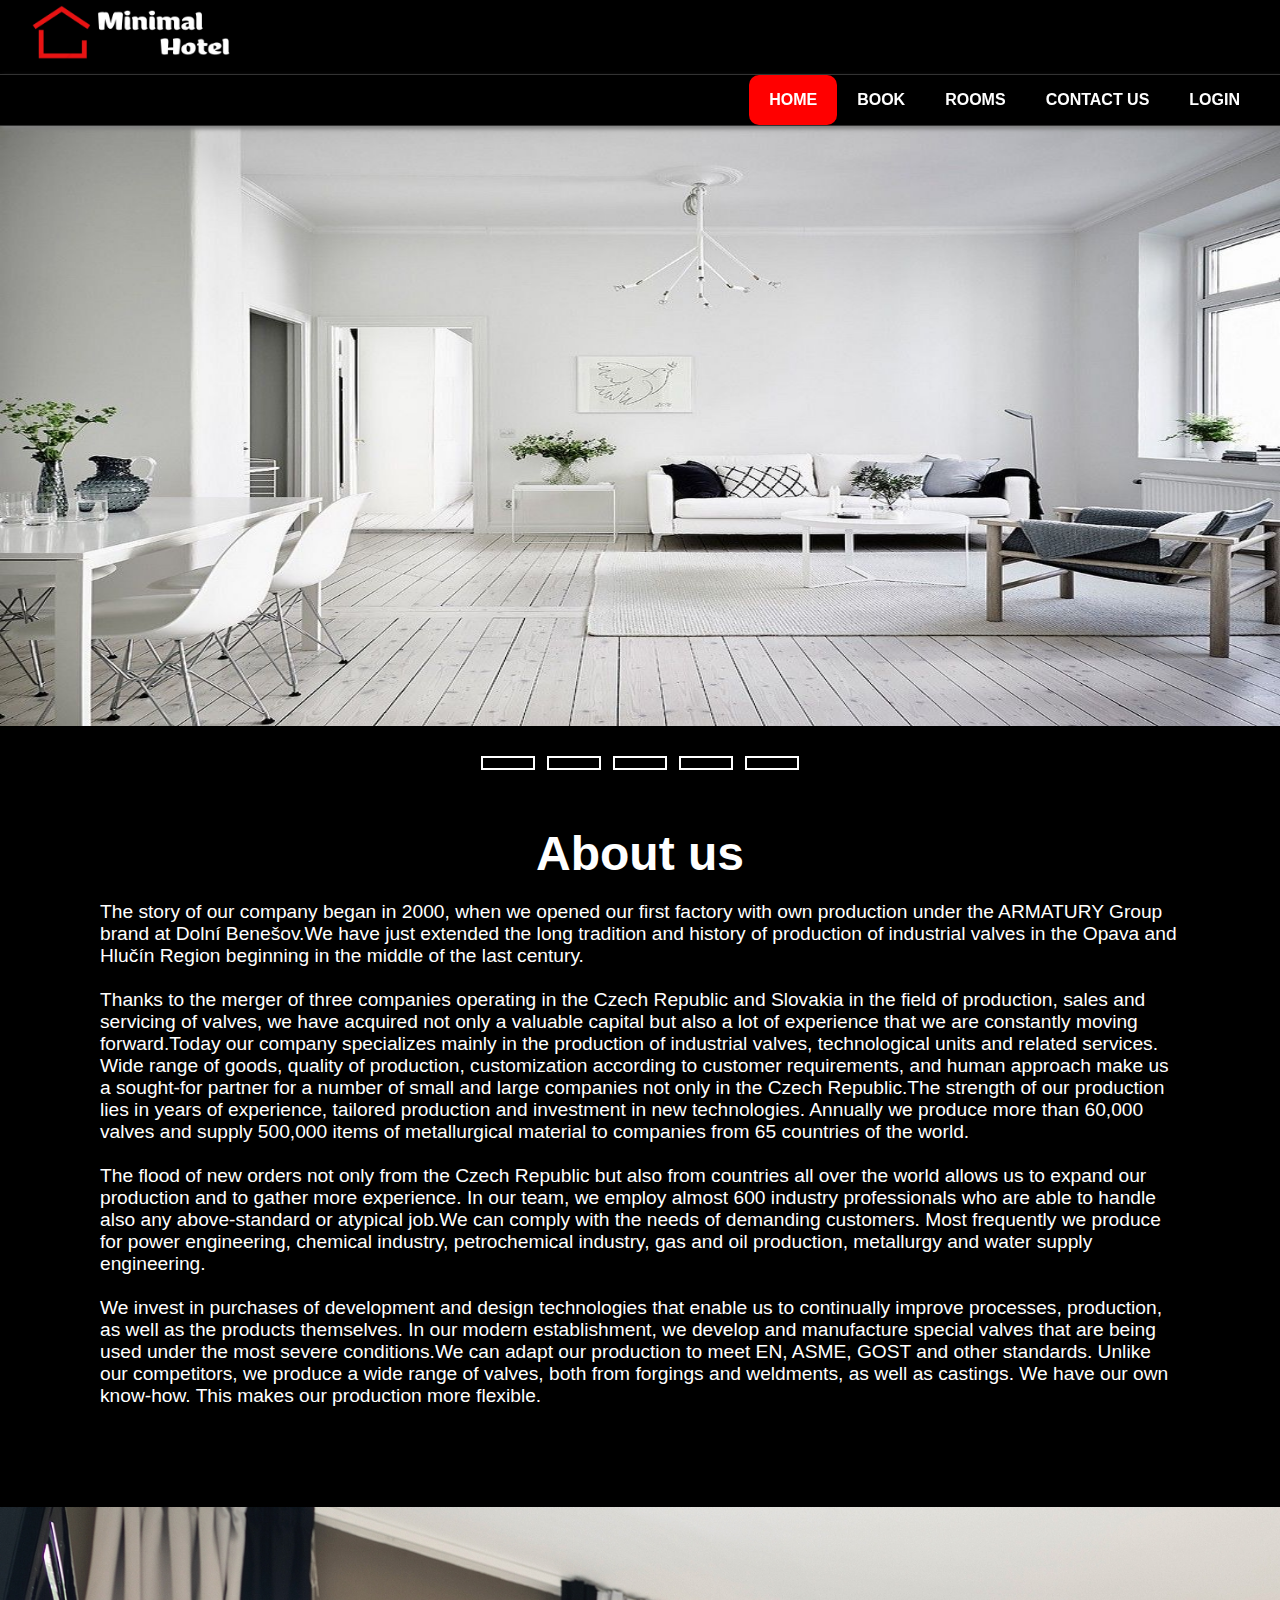
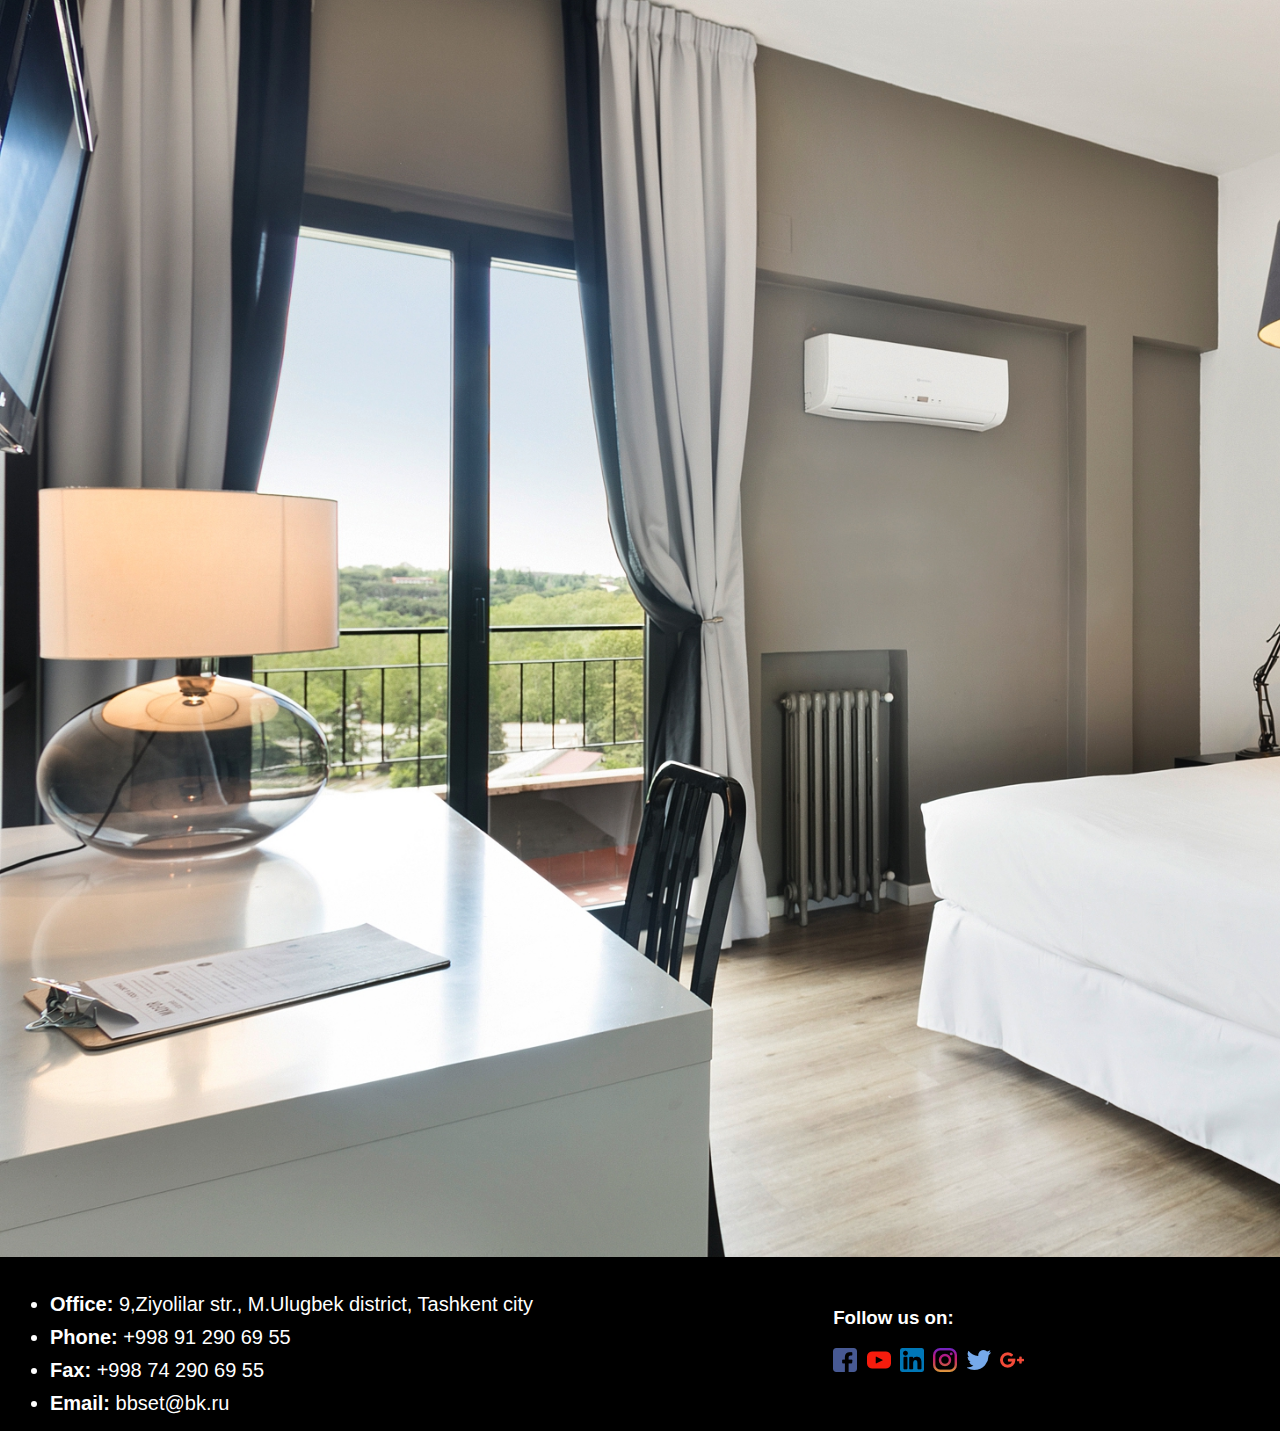
<file: index.html>
<!DOCTYPE html>
<html>
<head>
	<title>Welcome to Minimal Hotel</title>
	<link rel="stylesheet" type="text/css" href="css/style.css">
</head>
<body>

	<header>
		<a href="index.html"><img src="img/lg.jpg" id="logo" ></a>
	</header>

	<nav>
		<ul>
			<li class="active"><a href="index.html" >Home</a></li>
			<li ><a href="book.html" >Book</a></li>
			<li ><a href="rooms.html">Rooms</a></li>
			<li ><a href="contactus.html" >Contact us</a></li>
			<li ><a href="login.html" >Login</a></li>
  		</ul>
	</nav>
	<script
  src="https://code.jquery.com/jquery-3.4.1.js"></script>
	<script type="text/javascript">
		$(document).on('Click', 'ul li', function(){
			$(this).addClass('active').siblings().removeClass('active')
		})
	</script>
		<section class="sec1">
			<section class="sec1">
			<div class="slides">
        <input type="radio" name="r" id="r1" checked>
        <input type="radio" name="r" id="r2">
        <input type="radio" name="r" id="r3">
        <input type="radio" name="r" id="r4">
        <input type="radio" name="r" id="r5">
        <div class="slide s1">
          <img src="img/photo1.jpg" alt="">
        </div>
        <div class="slide">
          <img src="img/photo2.jpg" alt="">
        </div>
        <div class="slide">
          <img src="img/photo3.jpg" alt="">
        </div>
        <div class="slide">
          <img src="img/photo4.jpg" alt="">
        </div>
        <div class="slide">
          <img src="img/photo5.jpg" alt="">
        </div>
      </div>

      <div class="navigation">
        <label for="r1" class="bar"></label>
        <label for="r2" class="bar"></label>
        <label for="r3" class="bar"></label>
        <label for="r4" class="bar"></label>
        <label for="r5" class="bar"></label>
      </div>
		</section>
		</section>

		<section class="sec2">
		<h1>About us</h1>
		<p>
			The story of our company began in 2000, when we opened our first factory with own production under the ARMATURY Group brand at Dolní Benešov.We have just extended the long tradition and history of production of industrial valves in the Opava and Hlučín Region beginning in the middle of the last century.<br><br> Thanks to the merger of three companies operating in the Czech Republic and Slovakia in the field of production, sales and servicing of valves, we have acquired not only a valuable capital but also a lot of experience that we are constantly moving forward.Today our company specializes mainly in the production of industrial valves, technological units and related services. Wide range of goods, quality of production, customization according to customer requirements, and human approach make us a sought-for partner for a number of small and large companies not 	only in the Czech Republic.The strength of our production lies in years of experience, tailored production and investment in new technologies. Annually we produce more than 60,000 valves and supply 500,000 items of metallurgical material to companies from 65 countries of the world.<br><br>
 			The flood of new orders not only from the Czech Republic but also from countries all over the world allows us to expand our production and to gather more experience. In our team, we employ almost 600 industry professionals who are able to handle also any above-standard or atypical job.We can comply with the needs of demanding customers. Most frequently we produce for power engineering, chemical industry, petrochemical industry, gas and oil production, metallurgy and water supply engineering.<br><br>
 			We invest in purchases of development and design technologies that enable us to continually improve processes, production, as well as the products themselves. In our modern establishment, we develop and manufacture special valves that are being used under the most severe conditions.We can adapt our production to meet EN, ASME, GOST and other standards. Unlike our competitors, we produce a wide range of valves, both from forgings and weldments, as well as castings. We have our own know-how. This makes our production more flexible.
		</p>
		</section>

		<section class="sec3"></section>
	<div id="footer">
		<div class="location">
		<div id="adress">
			<dl class="white-color mt-md-4 font-size-">
         <li style="color: white;font-size: 15pt;margin-left: 10px;">
           <b>Office: </b> 9,Ziyolilar str., M.Ulugbek district, Tashkent city    
         </li>
         <li style="color: white;font-size: 15pt;margin-left: 10px;">
           <b>Phone: </b> +998 91 290 69 55 
         </li>
         <li style="color: white;font-size: 15pt;margin-left: 10px;">
           <b>Fax: </b> +998 74 290 69 55 
         </li>
         <li style="color: white;font-size: 15pt;margin-left: 10px;">
           <b>Email: </b> bbset@bk.ru
        </li>
       		</dl>
		</div>
		</div>	

		<div class="followus">
			<h3 style="color:white;">Follow us on:</h3>
			<a href="https://www.facebook.com/"><img src="img/facebook.png"></a>
			<a href="https://www.youtube.com"><img src="img/youtube.png"></a>
			<a href="https://www.linkein.com"><img src="img/linkedin.png"></a>
			<a href="https://www.instagram.com"><img src="img/instagram.png"></a>
			<a href="https://www.twitter.com"><img src="img/twitter.png"></a>
			<a href="https://www.google.com"><img src="img/google.png"></a>
		
		</div>
	</div>
</body>
</html>
</file>
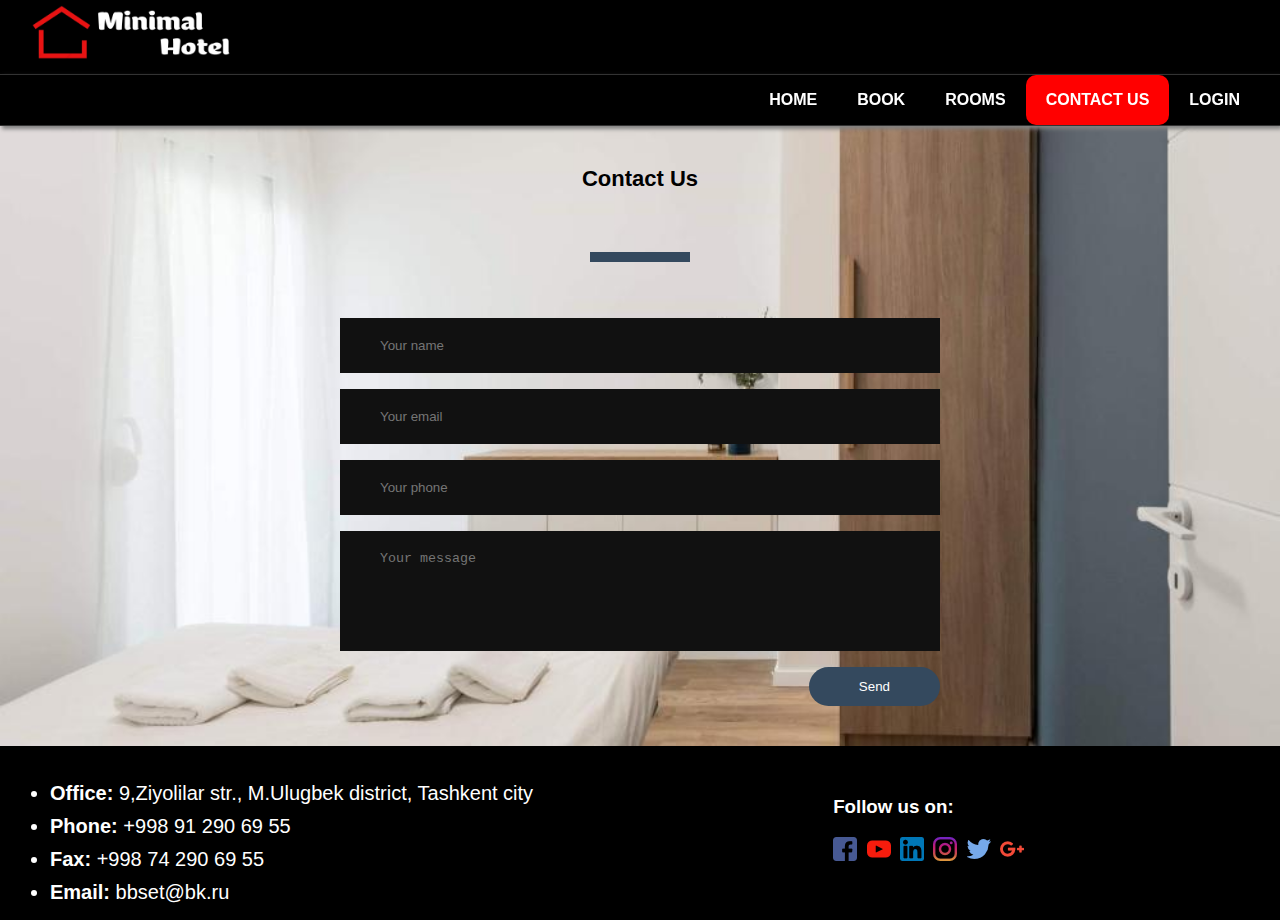
<file: contactus.html>
<!DOCTYPE html>
<html lang="en" dir="ltr">
<head>
	<meta charset="utf-8">
	<title></title>
	<meta name="viewport" content="width=device-width, initial-scale=1">
	<link rel="stylesheet" type="text/css" href="css/style.css">
</head>
<body>
	<header>
		<a href="index.html"><img src="img/lg.jpg" id="logo"></a>
	</header>

	<nav>
		<ul>
			<li><a href="index.html" class="active">Home</a></li>
			<li><a href="book.html" class="active">Book</a></li>
			<li><a href="rooms.html" class="active">Rooms</a></li>
			<li class="active"><a href="contactus.html">Contact us</a></li>
			<li><a href="login.html" class="active">Login</a></li>
  		</ul>
	</nav>
	<script
  src="https://code.jquery.com/jquery-3.4.1.js"></script>
	<script type="text/javascript">
		$(document).on('click', 'ul li', function(){
			$(this).addClass('active').siblings().removeClass('active')
		})
	</script>
	<div class="contact-section">
		<h1>Contact Us</h1>

		<div class="border"></div>
		<form class="contact-form" action="index.html" method="post">
			<input type="text" class="contact-form-text" placeholder="Your name">
			<input type="email" class="contact-form-text" placeholder="Your email">
			<input type="text" class="contact-form-text" placeholder="Your phone">
			<textarea class="contact-form-text" placeholder="Your message"></textarea>
			<input type="submit" class="contact-form-btn" value="Send">
		</form>
		
	</div>
	<div id="footer">
		<div class="location">
		<div id="adress">
			<dl class="white-color mt-md-4 font-size-">
         <li style="color: white;font-size: 15pt;margin-left: 10px;">
           <b>Office: </b> 9,Ziyolilar str., M.Ulugbek district, Tashkent city    
         </li>
         <li style="color: white;font-size: 15pt;margin-left: 10px;">
           <b>Phone: </b> +998 91 290 69 55 
         </li>
         <li style="color: white;font-size: 15pt;margin-left: 10px;">
           <b>Fax: </b> +998 74 290 69 55 
         </li>
         <li style="color: white;font-size: 15pt;margin-left: 10px;">
           <b>Email: </b> bbset@bk.ru
        </li>
       		</dl>
		</div>
		</div>	

		<div class="followus">
			<h3 style="color:white;">Follow us on:</h3>
			<a href="https://www.facebook.com/"><img src="img/facebook.png"></a>
			<a href="https://www.youtube.com"><img src="img/youtube.png"></a>
			<a href="https://www.linkein.com"><img src="img/linkedin.png"></a>
			<a href="https://www.instagram.com"><img src="img/instagram.png"></a>
			<a href="https://www.twitter.com"><img src="img/twitter.png"></a>
			<a href="https://www.google.com"><img src="img/google.png"></a>
	
		</div>
	</div>
</body>
</html>
</file>
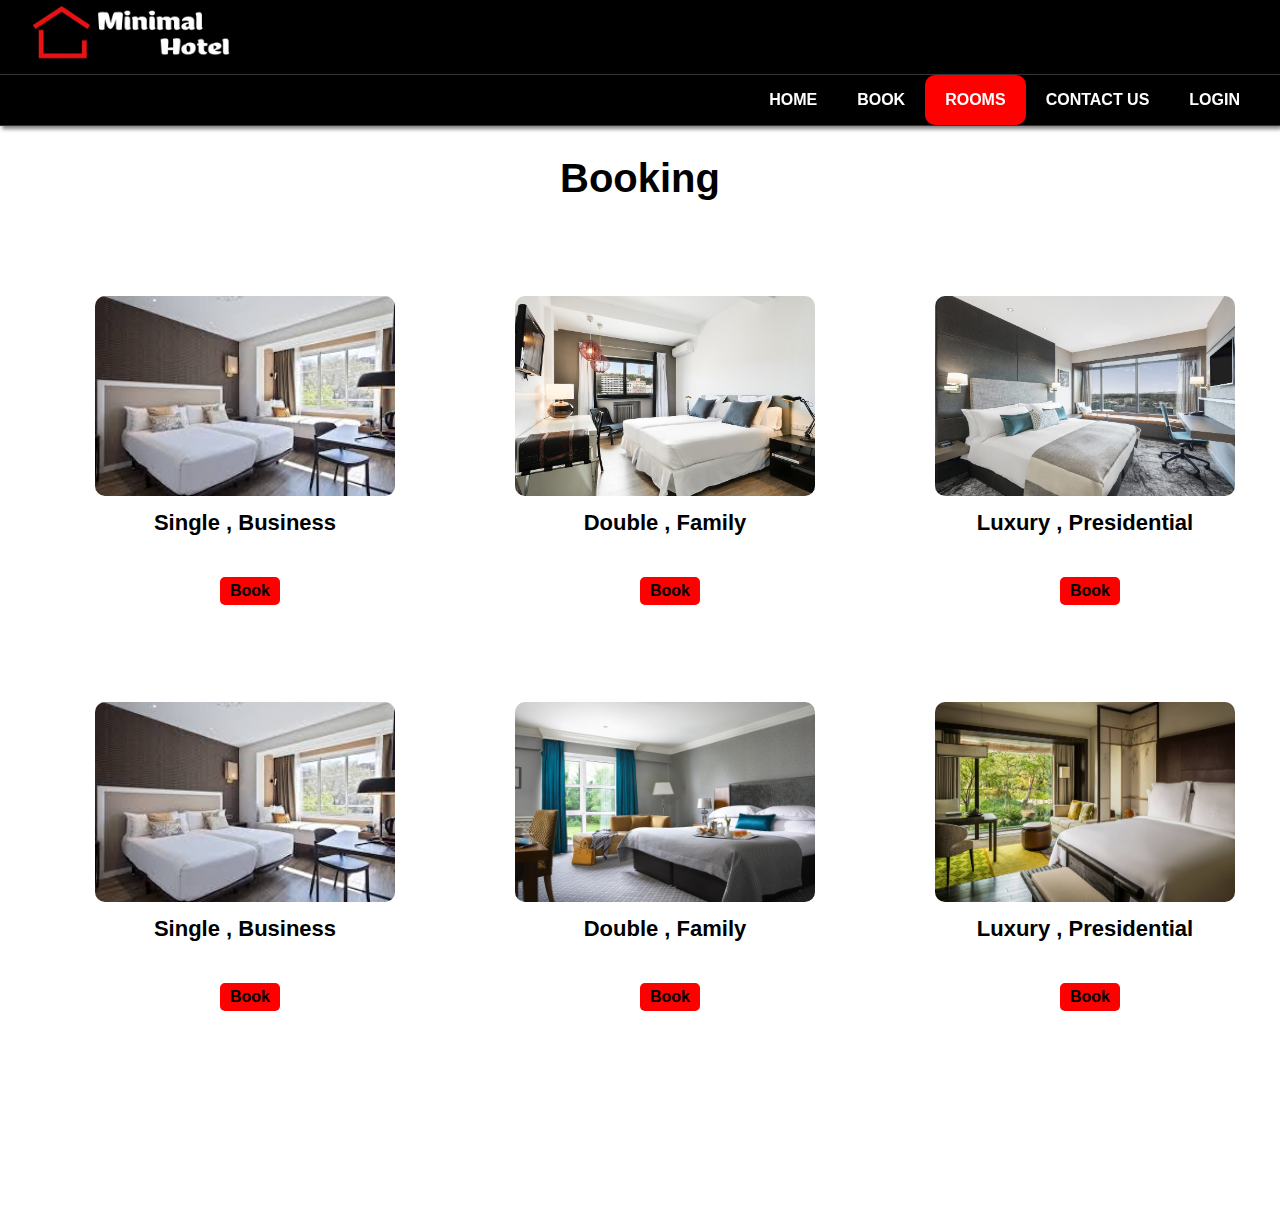
<file: rooms.html>
<!DOCTYPE html>
<html style="background: white;">
<head>
	<title>Rooms</title>
	<link type="text/css" rel="stylesheet" href="css/style.css"></link>
</head>
<body>
	<header style="background: black;">
		<a href="index.html"><img src="img/lg.jpg" id="logo"></a>
	</header>

	<nav style="background: black;">
		<ul>
			<li><a href="index.html" >Home</a></li>
			<li><a href="book.html" >Book</a></li>
			<li class="active"><a href="rooms.html" class="active">Rooms</a></li>
			<li><a href="contactus.html" >Contact us</a></li>
			<li><a href="login.html" >Login</a></li>
  		</ul>
	</nav>
	<script
  src="https://code.jquery.com/jquery-3.4.1.js"></script>
	<script type="text/javascript">
		$(document).on('click', 'ul li', function(){
			$(this).addClass('active').siblings().removeClass('active')
		})
	</script>
	<h1 style="background-color: white;font-size: 40px;padding-top: 30px; ">Booking</h1>
	<section class="rooms" style="background: white;">
		<div>
			<img src="img/room.jpg">
			<h1>Single , Business</h1>
			<a href="book.html"><h4>Book</h4></a>
		</div>
		<div>
			<img src="img/room1.jpg">
			<h1>Double , Family</h1>
			<a href="book.html"><h4>Book</h4></a>
		</div>
		<div>
			<img src="img/room2.jpg">
			<h1>Luxury , Presidential</h1>
			<a href="book.html"><h4>Book</h4></a>
		</div>

		<div>
			<img src="img/room.jpg">
			<h1>Single , Business</h1>
			<a href="book.html"><h4>Book</h4></a>
		</div>
		<div>
			<img src="img/room4.jpg">
			<h1>Double , Family</h1>
			<a href="book.html"><h4>Book</h4></a>
		</div>
		<div>
			<img src="img/room5.jpg">
			<h1>Luxury , Presidential</h1>
			<a href="book.html"><h4>Book</h4></a>

		</div>
		
	</section>

</body>

</html>
</file>
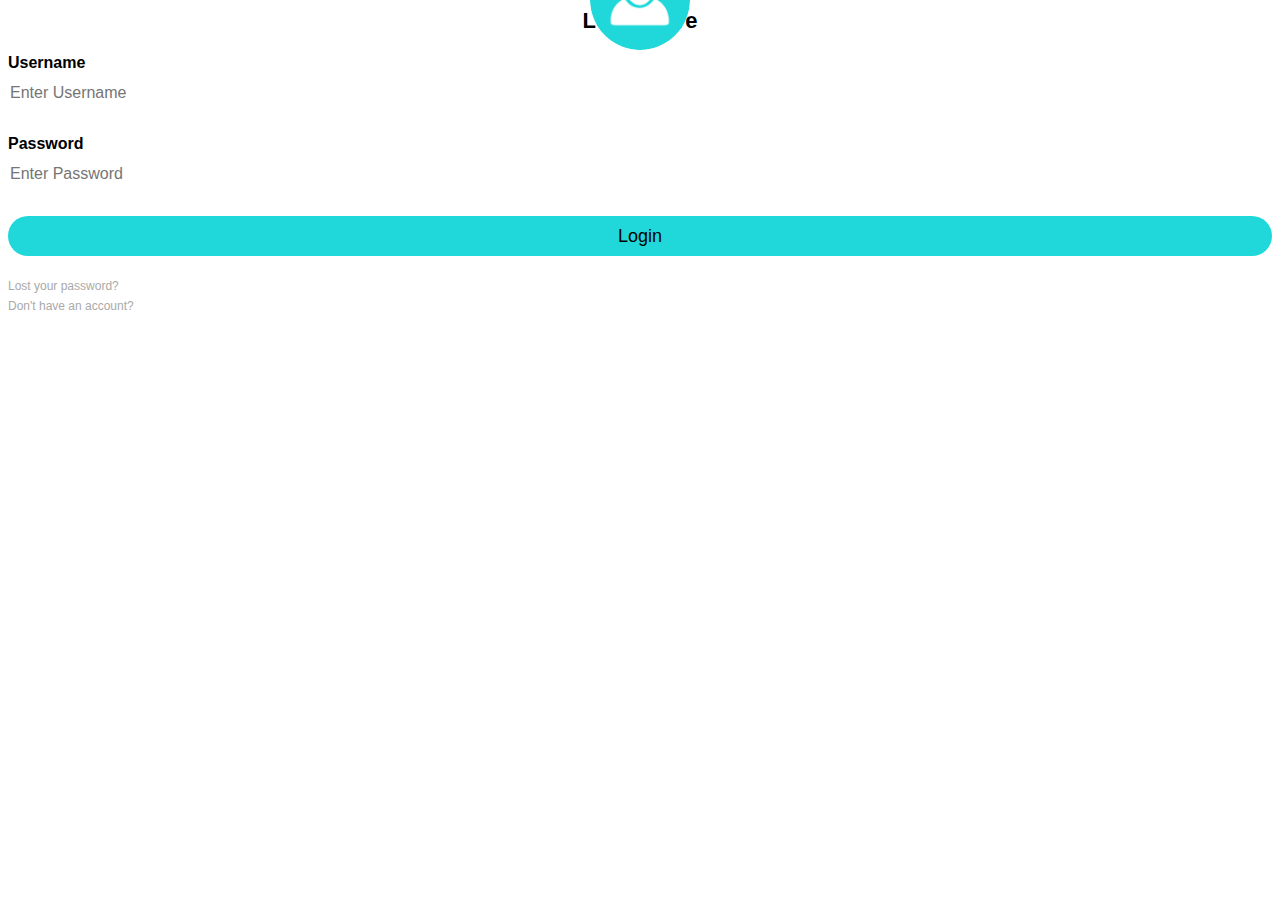
<file: html/login.html>
<!DOCTYPE html>
<html>
<head>
	<title>Login</title>
	<link rel="stylesheet" type="text/css" href="../css/login.css">
</head>
<body>
<div class="loginbox">
	<img src="../img/avatar.png" class="avatar">
	<h1>Login Here</h1>
	<form>
		<p>Username</p>
		<input type="text" name="" placeholder="Enter Username">
		<p>Password</p>
		<input type="password" name="" placeholder="Enter Password">
		<input type="submit" name="" value="Login">
		<a href="#">Lost your password?</a><br>
		<a href="#">Don't have an account?</a>
	</form>
</div>
</body>
</html>
</file>
<file: css/style.css>
body{
	padding: 0;
	margin: 0;
	background-color: black;
	font-family: sans-serif;
}

#logo{
	height: 60px;
}

header {
	padding-left:30px;
	box-sizing: border-box;
	padding-top:5px;
	padding-bottom:5px;
}

section{
	width: 100%;
	height: 150vh;
}
section.sec1{
	width: 100%;

}
.sec1{
  width: 700px;
  height: 600px;
  overflow: hidden;
}
.middle{
  position: absolute;
  top: 50%;
  left: 50%;
  transform: translate(-50%,-50%);
}
.navigation{
  position: absolute;
  top:750px;
  left: 50%;
  transform: translateX(-50%);
  display: flex;
}
.bar{
  width: 50px;
  height: 10px;
  border: 2px solid #fff;
  margin: 6px;
  cursor: pointer;
  transition: 0.4s;
}
.bar:hover{
  background: #fff;
}

input[name="r"]{
    position: absolute;
    visibility: hidden;
}

.slides{
  width: 500%;
  height: 100%;
  display: flex;
}

.slide{
  width: 20%;
  transition: 0.6s;
}
.slide img{
  width: 100%;
  height: 100%;
}

#r1:checked ~ .s1{
  margin-left: 0;
}
#r2:checked ~ .s1{
  margin-left: -20%;
}
#r3:checked ~ .s1{
  margin-left: -40%;
}
#r4:checked ~ .s1{
  margin-left: -60%;
}
#r5:checked ~ .s1{
  margin-left: -80%;
}
section.sec2{
	padding: 100px;
	box-sizing: border-box;
	height: auto;
}

section.sec2 h1, h2{
	font-size: 3em;
	margin: 0;
	padding: 0 0 20px;
	color: #fff;
}

section.sec2 p{
	font-size: 1.2em;
	margin: 0;
	padding: 0;
	color:#fff ;
}

section.sec3{
	background:url(../img/bg1.jpg);
	background-size: cover;

}




#footer{
	padding-left: 40px;
	padding-top: 20px;
	padding-bottom: 20px;
}

#footer li {
	margin-bottom: 10px;
}

section.booking{
	background:url(../img/im.jpg);
	background-size: cover;
	background-repeat: no-repeat;
	padding-left: 50px;
	padding-right: 50px; 
}


.contact-section{
	background: url(../img/photo2.jpg) no-repeat center;
	background-size: cover;
	padding: 40px 0;
}

.contact-section h1{
	text-align: center;
}

.border{
	width: 100px;
	height: 10px;
	background: #34495e;
	margin: 40px auto;
}

.contact-form{
	max-width: 600px;
	margin: auto;
	padding: 0 10px;
	overflow: hidden;
}

.contact-form-text{
	display: block;
	width: 100%;
	box-sizing: border-box;
	margin: 16px 0;
	border: 0;
	background: #111;
	padding: 20px 40px;
	outline: none;
	color: white;
	transition: 0.5s;
}

.contact-form-text:focus{

	box-shadow: 0 0 10px 4px #34495e;
}

textarea.contact-form-text{
	resize: none;
	height: 120px;
}

.contact-form-btn{
	float: right;
	border: 0;
	background: #34495e;
	color: #fff;
	padding: 12px 50px;
	border-radius: 20px;
	cursor: pointer;
	transition: 0.5s;

}

.contact-form-btn:hover{
	background: #2980b9;
}


section.loginbox{
	width: 100%;
	height: 100vh;
	background:url(../img/photo1.jpg);
}

section.login{
	width: 320px;
	height: 420px;
	background: #000;
	color: #fff;
	top: 75%;
	left: 50%;
	position: absolute;
	transform: translate(-50%,-50%);
	box-sizing: border-box;
	padding: 70px 30px;
	background:black;
	background-size: cover;
	margin-top: 30px;
}

.avatar{
	width: 100px;
	height: 100px;
	border-radius: 50%;
	position:absolute;
	top: -50px;
	left: calc(50% - 50px);
}

h1{
	margin: 0;
	padding: 0 0 20px;
	text-align: center;
	font-size: 22px;
}

.loginbox p{
margin: 0;
padding: 0;
font-weight: bold;
}

.loginbox input{
	width: 100%;
	margin-bottom: 20px;
}

.loginbox input[type="text"], input[type="password"]
{
	border: none;
	border-bottom: 1px solid #fff;
	background: transparent;
	outline: none;
	height: 40px;
	color: #fff;
	font-size: 16px;
}
.loginbox input[type="submit"]
{
	border: none;
	outline: none;
	height: 40px;
	background: #20D8D9;
	font-size: 18px;
	border-radius: 20px;
}
.loginbox input[type="submit"]:hover
{
	cursor: pointer;
	background: #ffc107;
	color: #000;
}
.loginbox a{
	text-decoration: none;
	font-size: 12px;
	line-height: 20px;
	color: darkgrey;
}
.loginbox a:hover
{
	color: #ffc107;
}


@media(max-width:700px){
	section.sec1{
		height: 300px;
	}

	.navigation{
		top:470px;
	}

	section.sec2 p{
		font-size: 15px;
		margin: 5px auto;
	}

	section.sec2 h1{
		font-size: 20px;
	}

	nav ul li a{
		font-size: 10pt;
	}
}

.location{
	float: left;
	margin-right: 300px;

}

.followus{
	margin-top: 30px;
}

.followus img {
	margin-right: 5px;
}
section.rooms{
	height: 1000px;
}


section.rooms div{
	float: left;
	width: 350px;
	border-radius: 10px;
	margin-top: 50px;
	margin-left: 70px;
}

section.rooms div img{
	width: 300px;
	height: 200px;
	margin-left: 25px;
	margin-top: 25px;
	border-radius: 10px;
}


section.rooms div h1{
	text-align: center;
	margin-top: 10px;
}

section.rooms div h4{
	background-color: red;
	width: 50px;
	text-align: center;
	margin-left: 150px;
	padding:5px 5px;
	border-radius: 5px
}

section.rooms div a{
	text-decoration: none;
	color: black;

}

nav{
	width: 100%;
	height:50px;
	background:black;
	border-top: 1px solid rgba(255,255,255,.2);
	border-bottom: 1px solid rgba(255,255,255,.2);
	position: sticky;
	top:0;
	box-shadow: 2px 3px 4px gray;
}

nav ul{
	display: flex;
	margin:0;
	padding:0 20px;
	float: right;
}

 nav ul li{
	list-style:none;
}

nav ul li a{
	text-decoration:none;
	color:#fff;
	display:block;
	text-transform: uppercase;
	font-weight: bold;
	padding: 0 20px;
	line-height: 50px;
	border-radius: 10px;
}

nav ul li.active a, nav ul li a:hover{
	background: #f00;
}
</file>
<file: css/login.css>
body{ 
	background-position: center;
	font-family: sans-serif;

}
section.loginbox{
	width: 100%;
	height: 100vh;
	background:url(../img/photo1.jpg);
}

section.login{
	width: 320px;
	height: 420px;
	background: #000;
	color: #fff;
	top: 75%;
	left: 50%;
	position: absolute;
	transform: translate(-50%,-50%);
	box-sizing: border-box;
	padding: 70px 30px;
	background:black;
	background-size: cover;
	margin-top: 30px;
}

.avatar{
	width: 100px;
	height: 100px;
	border-radius: 50%;
	position: absolute;
	top: -50px;
	left: calc(50% - 50px);
}

h1{
	margin: 0;
	padding: 0 0 20px;
	text-align: center;
	font-size: 22px;
}

.loginbox p{
margin: 0;
padding: 0;
font-weight: bold;
}

.loginbox input{
	width: 100%;
	margin-bottom: 20px;
}

.loginbox input[type="text"], input[type="password"]
{
	border: none;
	border-bottom: 1px solid #fff;
	background: transparent;
	outline: none;
	height: 40px;
	color: #fff;
	font-size: 16px;
}
.loginbox input[type="submit"]
{
	border: none;
	outline: none;
	height: 40px;
	background: #20D8D9;
	font-size: 18px;
	border-radius: 20px;
}
.loginbox input[type="submit"]:hover
{
	cursor: pointer;
	background: #ffc107;
	color: #000;
}
.loginbox a{
	text-decoration: none;
	font-size: 12px;
	line-height: 20px;
	color: darkgrey;
}
.loginbox a:hover
{
	color: #ffc107;
}
</file>
